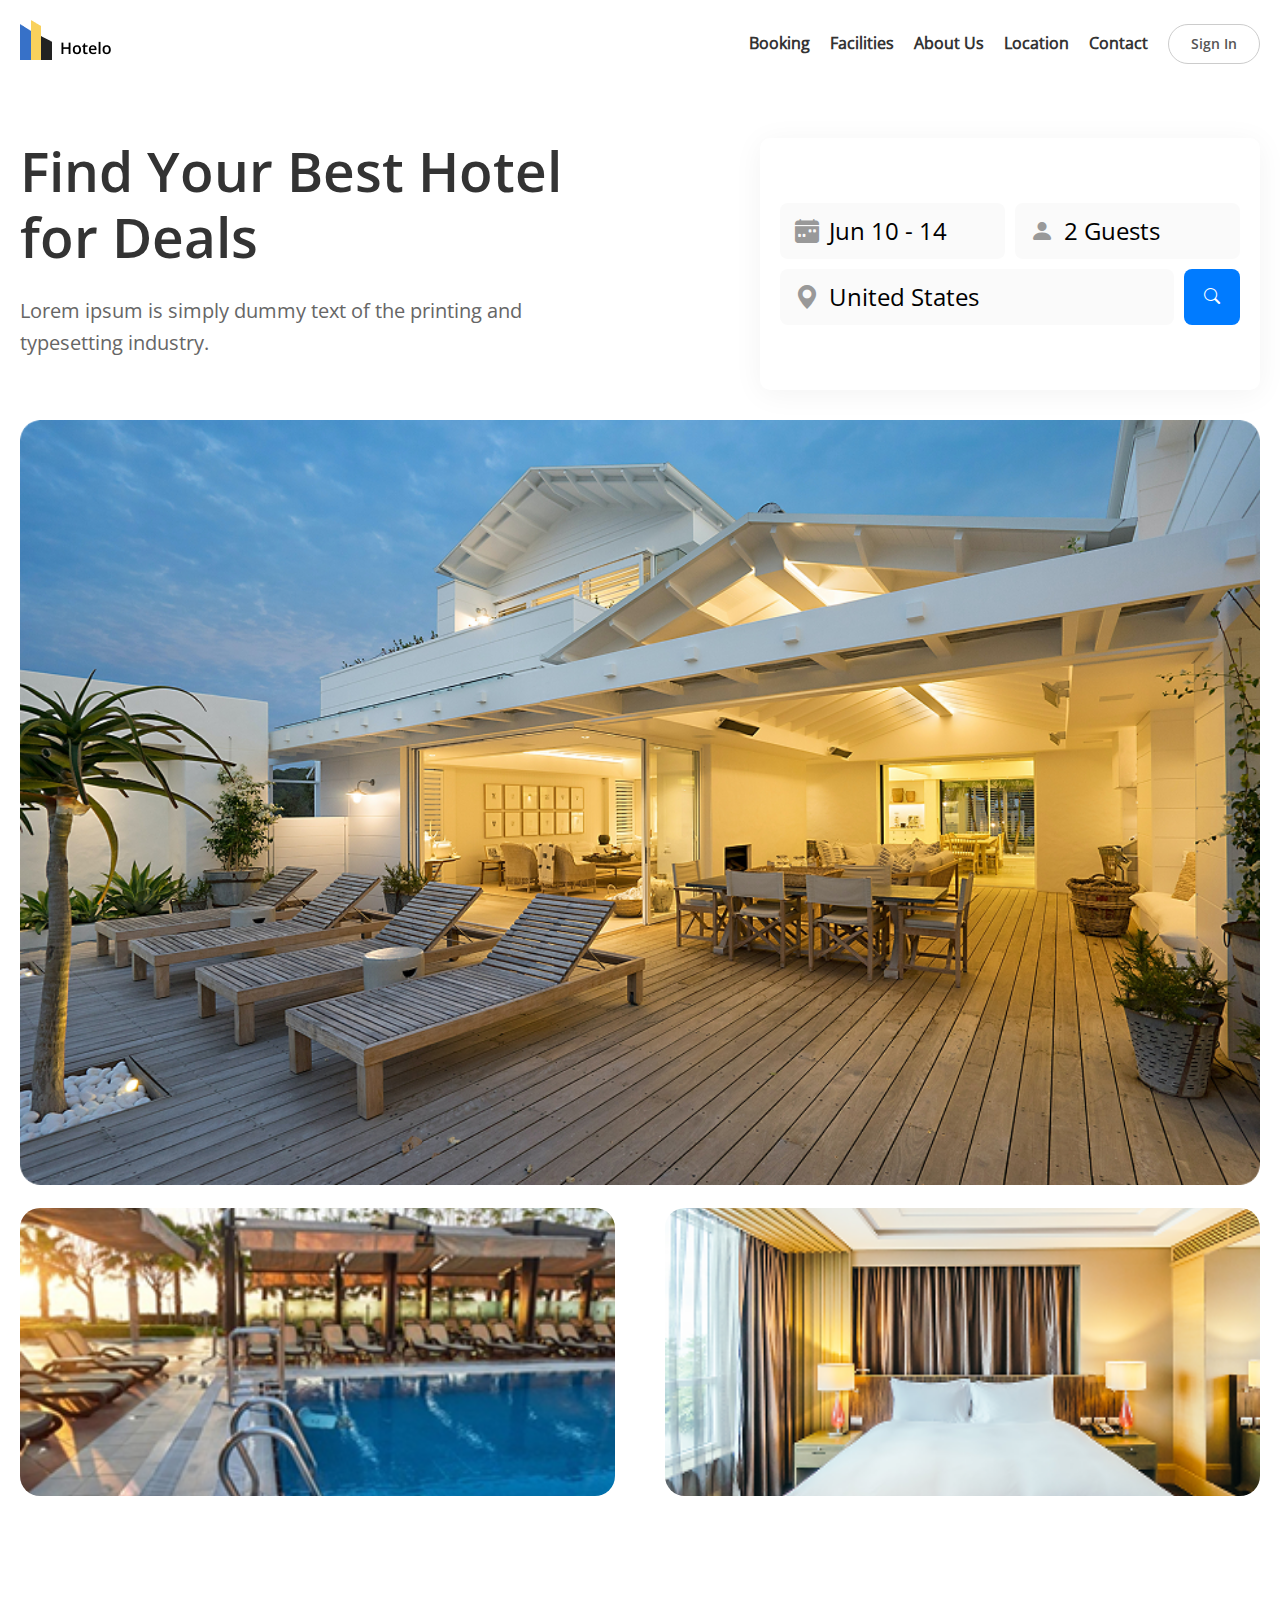
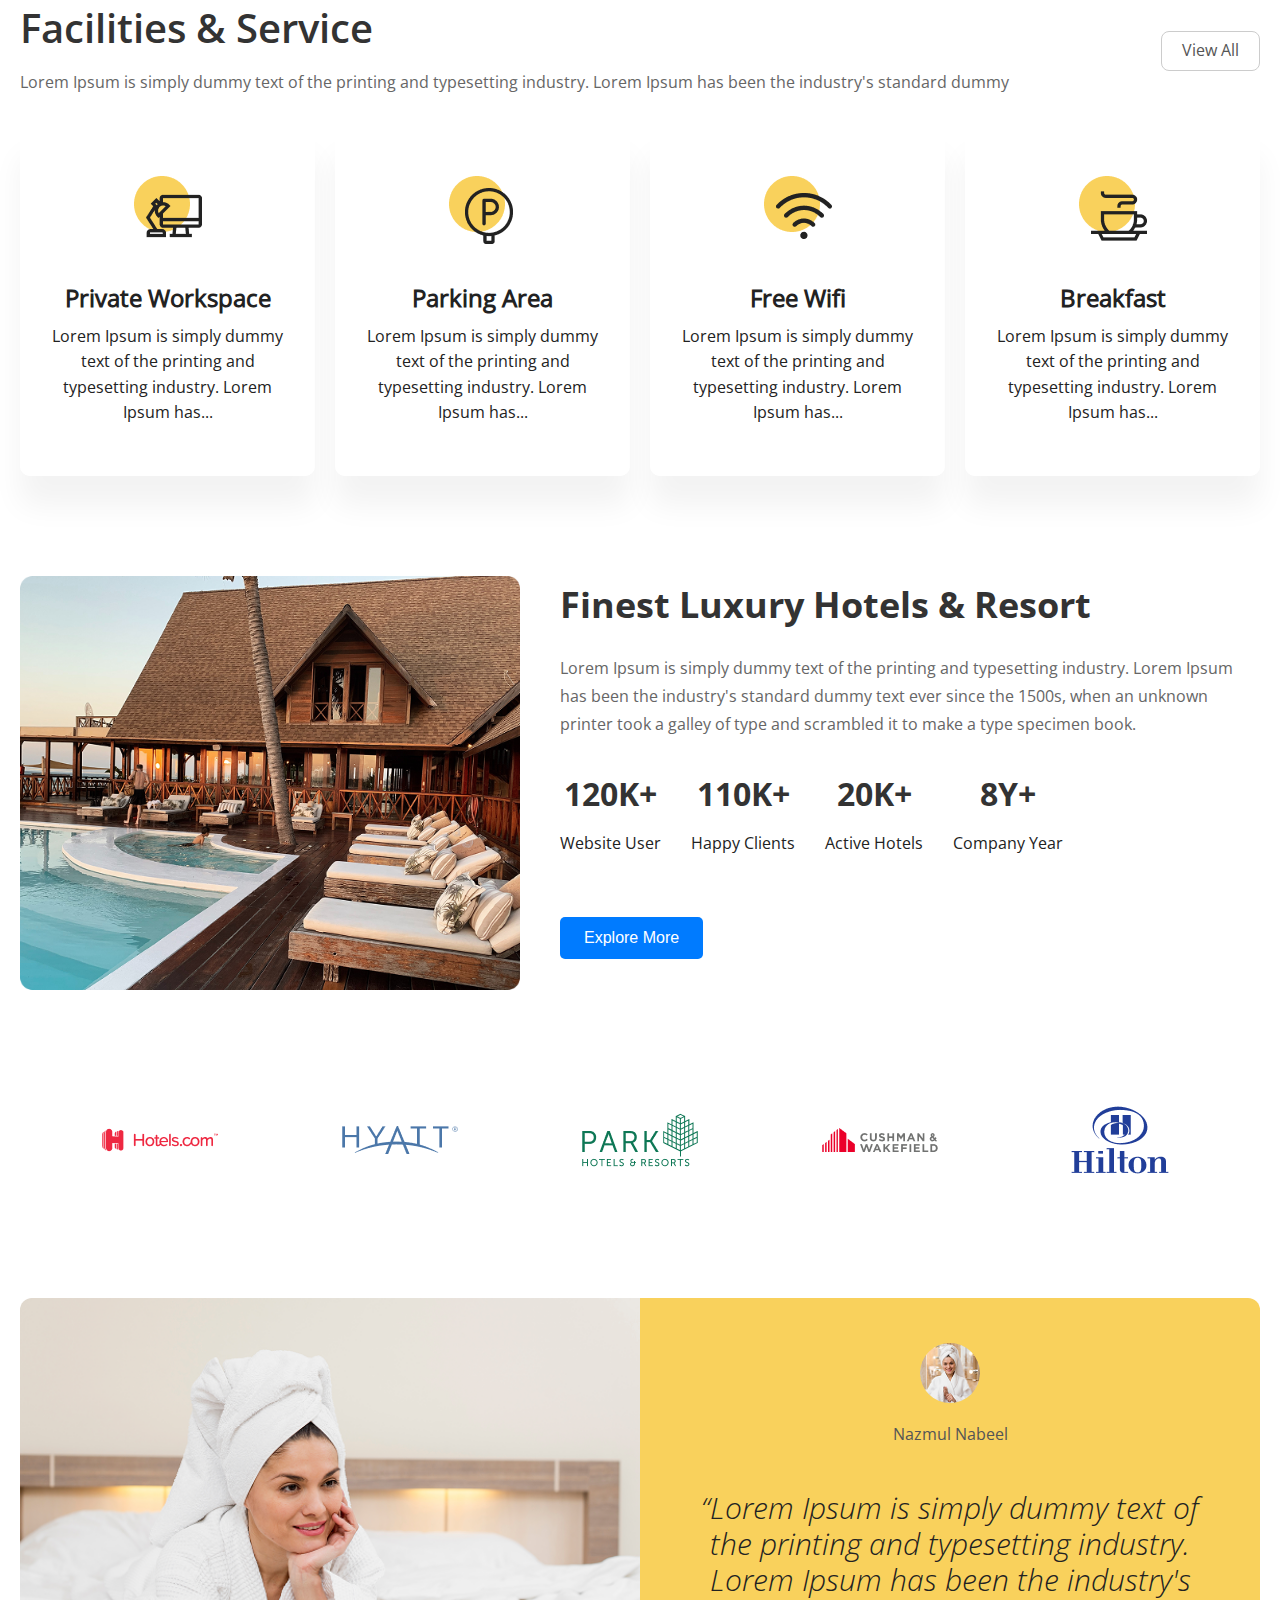
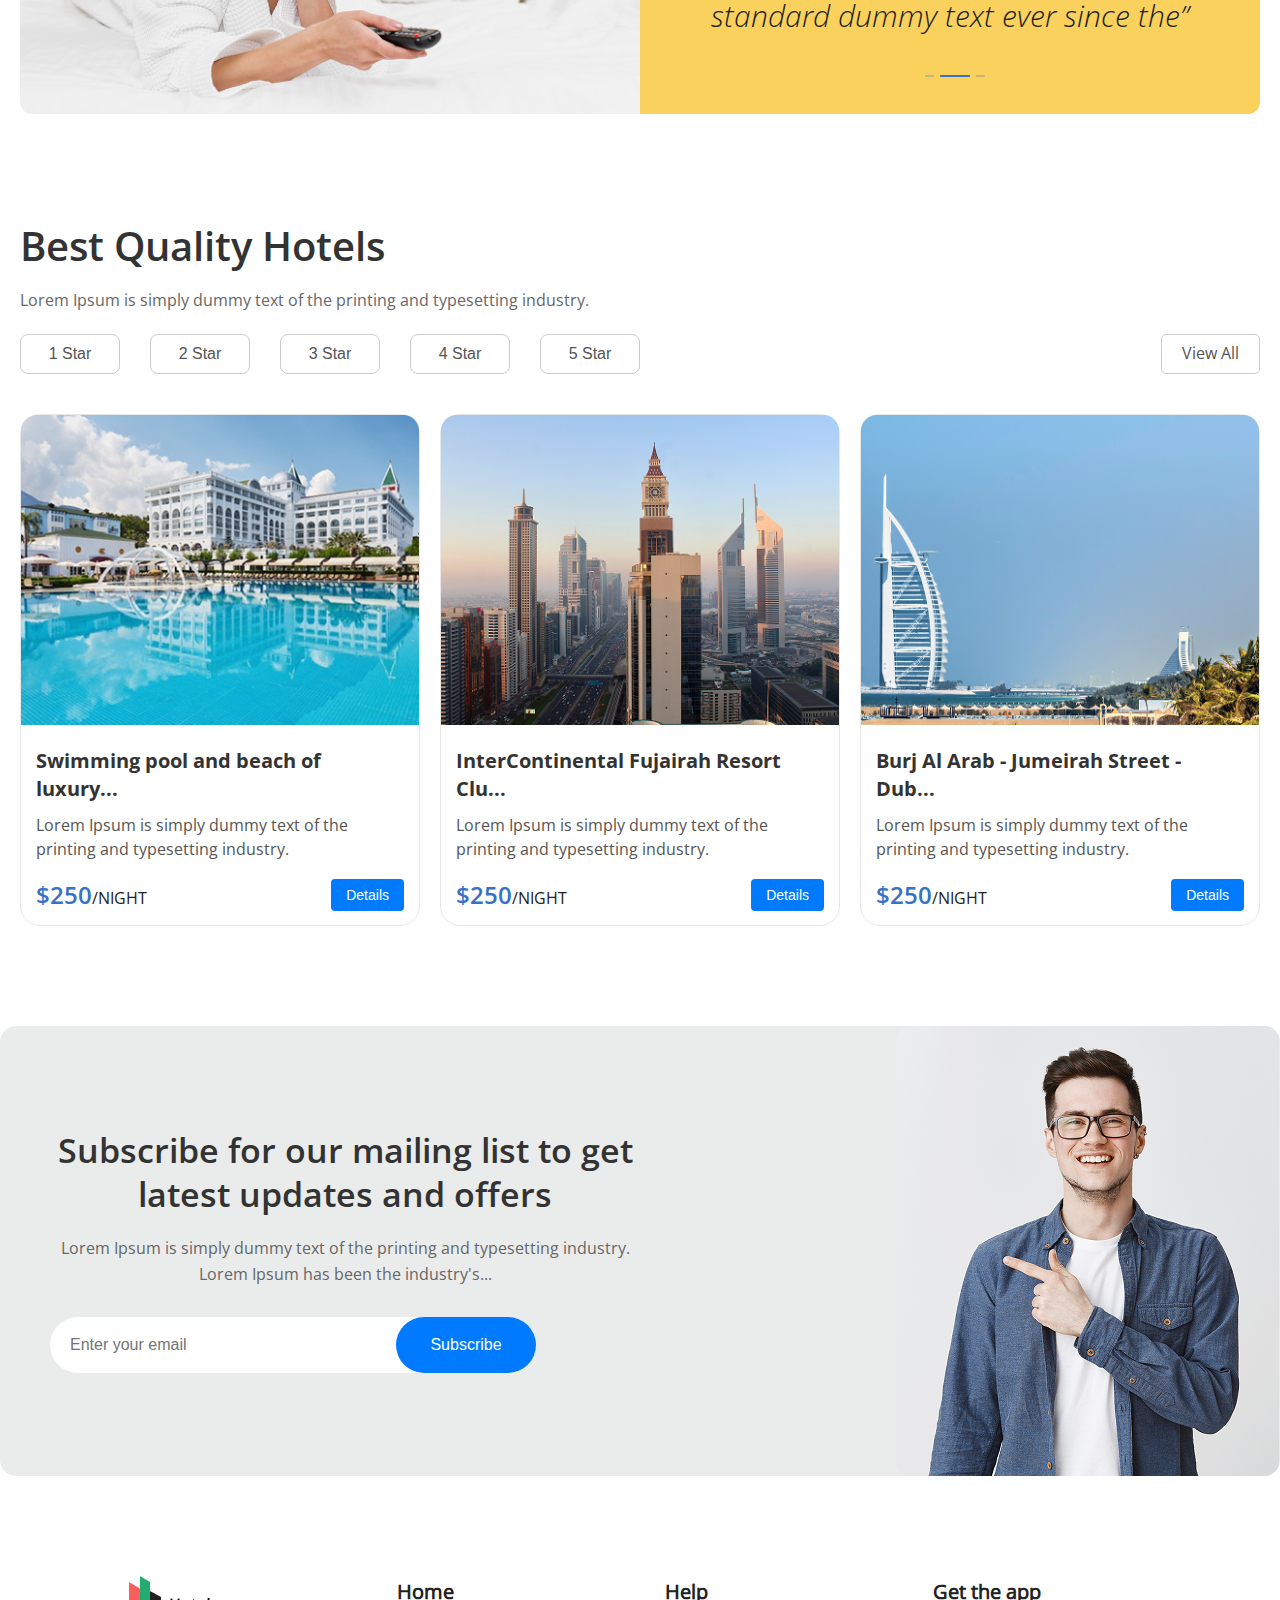
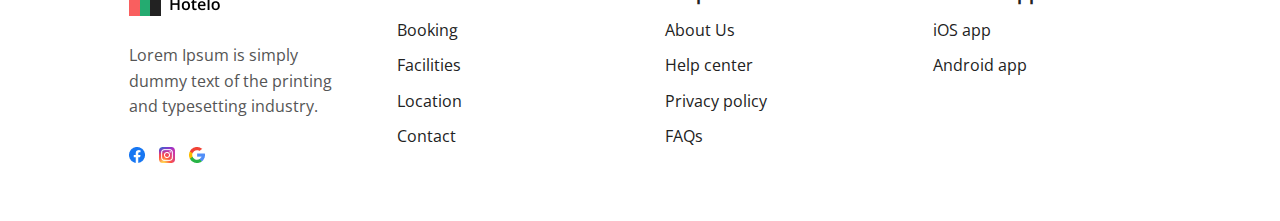
<file: index.html>
<!DOCTYPE html>
<html lang="en">
<head>
    <meta charset="UTF-8">
    <meta name="viewport" content="width=device-width, initial-scale=1.0">
    <title>Hotelo | Hotel booking</title>
    <link rel="icon" href="img/favicon.ico">
    <link rel="stylesheet" href="https://cdn.jsdelivr.net/npm/bootstrap-icons@1.13.1/font/bootstrap-icons.min.css">
    <link rel="stylesheet" href="style.css">
</head>
<body>
    <h1 class="visually-hidden">Hotelo Hotel Booking</h1>

    <!-- Header -->
    <header id="header">
        <div class="container">
            <div class="header-wrapper">
                <div class="logo">
                    <a href="/"><img src="img/logo.png" alt="Hotel Logo"></a>
                </div>
                <div class="nav-container">
                    <nav class="menu-items">
                        <ul class="nav-list">
                            <li><a href="#booking">Booking</a></li>
                            <li><a href="#facilities">Facilities</a></li>
                            <li><a href="#about">About Us</a></li>
                            <li><a href="#location">Location</a></li>
                            <li><a href="#contact">Contact</a></li>
                        </ul>
                    </nav>
                    <div class="user-menu">
                        <button id="menu-btn" class="burger-btn"><img src="img/menu.png" alt="Menu"></button>
                        <a href="#" class="sign-in">Sign In</a>
                    </div>
                </div>
            </div>
            <nav class="mobile-menu">
                <button id="close-menu-btn" class="close-menu-btn"><i class="bi bi-x-lg"></i></button>
                <ul class="nav-list">
                    <li><a href="#booking"><i class="bi bi-bookmark-fill"></i> Booking</a></li>
                    <li><a href="#facilities"><i class="bi bi-gear-fill"></i> Facilities</a></li>
                    <li><a href="#about"><i class="bi bi-info-circle-fill"></i> About Us</a></li>
                    <li><a href="#location"><i class="bi bi-geo-alt-fill"></i> Location</a></li>
                    <li><a href="#contact"><i class="bi bi-envelope-fill"></i> Contact</a></li>
                </ul>
            </nav>
        </div>
    </header>

    <!-- Find Hotel -->
    <section class="find-hotel-section">
        <div class="container">
            <div class="find-hotel-wrapper">
                <div class="text-container">
                    <h2>Find Your Best Hotel for Deals</h2>
                    <p>Lorem ipsum is simply dummy text of the printing and typesetting industry.</p>
                </div>
                <div class="filter-container">
                    <div class="filters">
                        <div class="filter-row">
                            <div class="filter-item filter-item-date">
                                <i class="bi bi-calendar-week-fill"></i>
                                <span>Jun 10 - 14</span>
                            </div>
                            <div class="filter-item filter-item-guests">
                                <i class="bi bi-person-fill"></i>
                                <span>2 Guests</span>
                            </div>
                        </div>
                        <div class="filter-row">
                            <div class="filter-item filter-item-location">
                                <i class="bi bi-geo-alt-fill"></i>
                                <span>United States</span>
                            </div>
                            <button class="search-btn">
                                <i class="bi bi-search"></i>
                            </button>
                        </div>
                    </div>
                </div>
            </div>
            <div class="find-hotel-images">
                <div class="main-image">
                    <img src="img/main.png" alt="Wagstaffe NSW, Australia">
                </div>
                <div class="small-images">
                    <img src="img/pool.png" alt="Pool Area">
                    <img src="img/bedroom.png" alt="Bedroom">
                </div>
            </div>
        </div>
    </section>

    <!-- Facilities & Service -->
    <section class="facilities-section">
        <div class="container">
            <div class="facilities-header">
                <div class="facilities-text">
                    <h2>Facilities & Service</h2>
                    <p>Lorem Ipsum is simply dummy text of the printing and typesetting industry. Lorem Ipsum has been the industry's standard dummy</p>
                </div>
                <a href="#" class="view-all">View All</a>
            </div>
            <div class="facilities-grid">
                <div class="facility-item">
                    <img src="img/private-workspace-icon.png" alt="Private Workspace">
                    <h3>Private Workspace</h3>
                    <p>Lorem Ipsum is simply dummy text of the printing and typesetting industry. Lorem Ipsum has...</p>
                </div>
                <div class="facility-item">
                    <img src="img/parking-area-icon.png" alt="Parking Area">
                    <h3>Parking Area</h3>
                    <p>Lorem Ipsum is simply dummy text of the printing and typesetting industry. Lorem Ipsum has...</p>
                </div>
                <div class="facility-item">
                    <img src="img/free-wifi-icon.png" alt="Free Wifi">
                    <h3>Free Wifi</h3>
                    <p>Lorem Ipsum is simply dummy text of the printing and typesetting industry. Lorem Ipsum has...</p>
                </div>
                <div class="facility-item">
                    <img src="img/breakfast-icon.png" alt="Breakfast">
                    <h3>Breakfast</h3>
                    <p>Lorem Ipsum is simply dummy text of the printing and typesetting industry. Lorem Ipsum has...</p>
                </div>
            </div>
        </div>
    </section>

    <!-- Finest Luxury Hotels & Resort -->
    <section class="luxury-hotels-section">
        <div class="container">
            <div class="luxury-hotels-content">
                <img src="img/luxury-hotel.png" alt="Luxury Hotel">
                <div class="luxury-hotels-info">
                    <h2>Finest Luxury Hotels & Resort</h2>
                    <p>Lorem Ipsum is simply dummy text of the printing and typesetting industry. Lorem Ipsum has been the industry's standard dummy text ever since the 1500s, when an unknown printer took a galley of type and scrambled it to make a type specimen book.</p>
                    <div class="stats">
                        <div>
                            <h3>120K+</h3>
                            <p>Website User</p>
                        </div>
                        <div>
                            <h3>110K+</h3>
                            <p>Happy Clients</p>
                        </div>
                        <div>
                            <h3>20K+</h3>
                            <p>Active Hotels</p>
                        </div>
                        <div>
                            <h3>8Y+</h3>
                            <p>Company Year</p>
                        </div>
                    </div>
                    <button class="explore-more">Explore More</button>
                </div>
            </div>
        </div>
    </section>

    <!-- Partner Logos -->
    <section class="partner-logos">
        <div class="container">
            <div class="logos">
                <a href="/"><img src="img/hotels-com-logo.png" alt="Hotels.com"></a>
                <a href="/"><img src="img/hyatt-logo.png" alt="Hyatt"></a>
                <a href="/"><img src="img/park-hotels-resorts-logo.png" alt="Park Hotels & Resorts"></a>
                <a href="/"><img src="img/cushman-wakefield-logo.png" alt="Cushman & Wakefield"></a>
                <a href="/"><img src="img/hilton-logo.png" alt="Hilton"></a>
            </div>
        </div>
    </section>

    <!-- Testimonial -->
    <section class="testimonial-section">
        <div class="container">
            <div class="testimonial-wrapper">
                <img src="img/testimonial-image.png" alt="Customer Testimonial" class="testimonial-image">
                <div class="testimonial-text">
                    <div class="author-info">
                        <img src="img/author.png" alt="Author">
                        <span>Nazmul Nabeel</span>
                    </div>
                    <p>“Lorem Ipsum is simply dummy text of the printing and typesetting industry. Lorem Ipsum has been the industry's standard dummy text ever since the”</p>
                    <div class="scroll-indicator">
                        <img src="img/scroll.png" alt="">
                    </div>
                </div>
            </div>
        </div>
    </section>

    <!-- Best Quality Hotels -->
    <section class="best-hotels-section">
        <div class="container">
            <div class="hotels-header">
                <div class="hotels-text">
                    <h2>Best Quality Hotels</h2>
                    <p>Lorem Ipsum is simply dummy text of the printing and typesetting industry.</p>
                    <div class="filter-wrapper">
                        <div class="hotel-filters">
                            <button>1 Star</button>
                            <button>2 Star</button>
                            <button>3 Star</button>
                            <button>4 Star</button>
                            <button>5 Star</button>
                        </div>
                        <a href="#" class="view-all">View All</a>
                    </div>
                </div>
            </div>
            <div class="hotel-cards">
                <div class="hotel-card">
                    <img src="img/hotel-card-1.png" alt="Hotel 1">
                    <h3>Swimming pool and beach of luxury...</h3>
                    <p>Lorem Ipsum is simply dummy text of the printing and typesetting industry.</p>
                    <div class="price-details">
                        <span><span class="price">$250</span>/NIGHT</span>
                        <button>Details</button>
                    </div>
                </div>
                <div class="hotel-card">
                    <img src="img/hotel-card-2.png" alt="Hotel 2">
                    <h3>InterContinental Fujairah Resort Clu...</h3>
                    <p>Lorem Ipsum is simply dummy text of the printing and typesetting industry.</p>
                    <div class="price-details">
                        <span><span class="price">$250</span>/NIGHT</span>
                        <button>Details</button>
                    </div>
                </div>
                <div class="hotel-card">
                    <img src="img/hotel-card-3.png" alt="Hotel 3">
                    <h3>Burj Al Arab - Jumeirah Street - Dub...</h3>
                    <p>Lorem Ipsum is simply dummy text of the printing and typesetting industry.</p>
                    <div class="price-details">
                        <span><span class="price">$250</span>/NIGHT</span>
                        <button>Details</button>
                    </div>
                </div>
            </div>
        </div>
    </section>

    <!-- Subscribe -->
    <section class="subscribe-section">
        <div class="subscribe-container">
            <div class="subscribe-content">
                <div class="subscribe-text">
                    <h2>Subscribe for our mailing list to get latest updates and offers</h2>
                    <p>Lorem Ipsum is simply dummy text of the printing and typesetting industry. Lorem Ipsum has been the industry's...</p>
                    <form class="subscribe-form">
                        <input type="email" placeholder="Enter your email">
                        <button>Subscribe</button>
                    </form>
                </div>
                <img src="img/subscribe-image.png" alt="Subscribe Image" class="subscribe-image">
            </div>
        </div>
    </section>

    <!-- Footer -->
    <footer>
        <section class="footer-section">
            <div class="container">
                <div class="footer-columns">
                    <div class="footer-logo">
                        <a href="/"><img class="logo-footer" src="img/footer-logo.png" alt="Hotel Logo"></a>
                        <p>Lorem Ipsum is simply dummy text of the printing and typesetting industry.</p>
                        <div class="social-links">
                            <a href="#"><img src="img/facebook-icon.png" alt="Facebook"></a>
                            <a href="#"><img src="img/instagram-icon.png" alt="Instagram"></a>
                            <a href="#"><img src="img/google-icon.png" alt="Google"></a>
                        </div>
                    </div>
                    <div class="footer-links">
                        <h3>Home</h3>
                        <ul>
                            <li><a href="#booking">Booking</a></li>
                            <li><a href="#facilities">Facilities</a></li>
                            <li><a href="#location">Location</a></li>
                            <li><a href="#contact">Contact</a></li>
                        </ul>
                    </div>
                    <div class="footer-links">
                        <h3>Help</h3>
                        <ul>
                            <li><a href="#">About Us</a></li>
                            <li><a href="#">Help center</a></li>
                            <li><a href="#">Privacy policy</a></li>
                            <li><a href="#">FAQs</a></li>
                        </ul>
                    </div>
                    <div class="footer-links">
                        <h3>Get the app</h3>
                        <ul>
                            <li><a href="#">iOS app</a></li>
                            <li><a href="#">Android app</a></li>
                        </ul>
                    </div>
                </div>
            </div>
        </section>
    </footer>
    <script src="script.js"></script>
</body>
</html>
</file>
<file: style.css>
* {
    margin: 0;
    padding: 0;
    box-sizing: border-box;
}

body {
    font-family: 'OpenSans-Regular', sans-serif;
    line-height: 1.6;
    color: #333;
    max-width: 90rem;
    margin: 0 auto;
    font-size: 1rem;
}

.container {
    width: 100%;
    max-width: 80rem;
    margin: 0 auto;
    padding: 0 1.25rem;
}

.visually-hidden {
    position: absolute;
    width: 0.0625rem;
    height: 0.0625rem;
    padding: 0;
    margin: -0.0625rem;
    overflow: hidden;
    clip: rect(0, 0, 0, 0);
    border: 0;
}

/* Font Faces */
@font-face {
    font-family: 'OpenSans-Regular';
    src: url(/fonts/OpenSans-Regular.ttf);
    font-display: swap;
}

@font-face {
    font-family: 'OpenSans-LightItalic';
    src: url(/fonts/OpenSans-LightItalic.ttf);
    font-display: swap;
}

@font-face {
    font-family: 'OpenSans-Bold';
    src: url(/fonts/OpenSans-Bold.ttf);
    font-display: swap;
}

@font-face {
    font-family: 'OpenSans-SemiBold';
    src: url(/fonts/OpenSans-SemiBold.ttf);
    font-display: swap;
}

/* Header */
header {
    background: #fff;
    padding: 1.25rem 0;
    position: relative;
    z-index: 1001;
    min-height: 4rem;
}

.header-wrapper {
    display: flex;
    align-items: center;
    justify-content: space-between;
}

.logo {
    display: flex;
    align-items: center;
    gap: 0.625rem;
}

.nav-container {
    display: flex;
    align-items: center;
    gap: 1.25rem;
}

nav {
    display: flex;
    align-items: center;
}

nav ul {
    list-style: none;
    display: flex;
    align-items: center;
    gap: 1.25rem;
}

nav ul li a {
    text-decoration: none;
    color: #333;
    font-weight: bold;
    font-size: 1rem;
    transition: color 0.3s ease;
}

nav ul li a:hover,
nav ul li a:focus {
    color: #007bff;
}

.user-menu {
    display: flex;
    align-items: center;
    gap: 0.9375rem;
}

#menu-btn {
    background: transparent;
    border: none;
    width: 1.5rem;
    height: 1.5rem;
    cursor: pointer;
    display: none;
}

.burger-btn img {
    width: 100%;
    height: auto;
}

.sign-in {
    width: 5.75rem;
    height: 2.5rem;
    font-family: 'OpenSans-SemiBold', sans-serif;
    font-size: 0.875rem;
    background: #fff;
    color: #555555;
    border: 0.0625rem solid #ccc;
    padding: 0.625rem 1.25rem;
    border-radius: 1.25rem;
    text-decoration: none;
    display: flex;
    align-items: center;
    justify-content: center;
    transition: all 0.3s ease;
}

.sign-in:hover,
.sign-in:focus {
    background: #007bff;
    color: #fff;
    border-color: #007bff;
}

/* Mobile Menu */
.mobile-menu {
    display: none;
    position: fixed;
    top: -100%;
    left: 0;
    width: 100vw;
    background: #fff;
    z-index: 1000;
    box-shadow: 0 0.25rem 0.75rem rgba(0, 0, 0, 0.15);
    padding: 1.25rem;
    height: auto;
}

.mobile-menu.active {
    display: block;
    animation: slideDown 0.4s ease-in-out forwards;
}

.close-menu-btn {
    position: absolute;
    top: 1rem;
    right: 1.25rem;
    background: none;
    border: none;
    font-size: 1.5rem;
    cursor: pointer;
    color: #555;
    transition: color 0.3s ease;
}

.close-menu-btn:hover {
    color: #007bff;
}

.mobile-menu ul {
    list-style: none;
    padding: 0;
    margin-top: 2.5rem;
}

.mobile-menu ul li {
    margin: 0.75rem 0;
}

.mobile-menu ul li a {
    text-decoration: none;
    color: #333;
    font-size: 1.25rem;
    font-family: 'OpenSans-SemiBold', sans-serif;
    display: flex;
    align-items: center;
    padding: 0.625rem 1rem;
    border-radius: 0.5rem;
    transition: background-color 0.3s ease, color 0.3s ease;
}

.mobile-menu ul li a i {
    margin-right: 0.75rem;
    font-size: 1.125rem;
}

.mobile-menu ul li a:hover {
    color: #007bff;
}

@keyframes slideDown {
    from {
        top: -100%;
    }
    to {
        top: 0rem;
    }
}

/* Find Hotel */
.find-hotel-section {
    background: #fff;
    padding: 3.125rem 0;
}

.find-hotel-wrapper {
    display: flex;
    gap: 2.5rem;
    align-items: flex-start;
    margin-bottom: 1.875rem;
    width: 100%;
    max-width: 80rem;
    margin-left: auto;
    margin-right: 0;
    padding: 0;
}

.text-container {
    flex: 1;
    max-width: 35rem;
    width: 100%;
}

.text-container h2 {
    font-size: 3.4375rem;
    line-height: 1.2;
    color: #333;
    font-family: 'OpenSans-SemiBold', sans-serif;
    margin-bottom: 1.5625rem;
    white-space: normal;
}

.text-container p {
    font-size: 1.25rem;
    color: #666;
    line-height: 1.6;
}

.filter-container {
    background: #fff;
    border-radius: 0.625rem;
    box-shadow: 0 0.25rem 1.875rem rgba(0, 0, 0, 0.05);
    padding: 1.25rem;
    width: 31.25rem;
    height: 15.75rem;
    display: flex;
    flex-direction: column;
    justify-content: center;
    align-items: center;
    margin-left: auto;
}

.filters {
    display: flex;
    flex-direction: column;
    gap: 0.625rem;
    width: 100%;
}

.filter-row {
    display: flex;
    gap: 0.625rem;
    align-items: center;
    width: 100%;
}

.filter-item {
    background: #fff;
    padding: 0.625rem 0.9375rem;
    border-radius: 0.5rem;
    display: flex;
    align-items: center;
    font-size: 1.5rem;
    color: #000000;
    flex: 1;
    height: 3.5rem;
    line-height: 2rem;
}

.bi-calendar-week-fill,
.bi-person-fill,
.bi-geo-alt-fill {
    display: flex;
    align-items: center;
    width: 1.5rem;
    height: 1.5rem;
}

.filter-item i {
    margin-right: 0.625rem;
    color: #999999;
}

.filter-item-date,
.filter-item-guests {
    width: 13.625rem;
    background-color: #FAFAFA;
}

.filter-item-location {
    width: 25.25rem;
    background-color: #FAFAFA;
}

.search-btn {
    background: #007bff;
    color: #fff;
    border: none;
    border-radius: 0.5rem;
    font-size: 1rem;
    cursor: pointer;
    transition: all 0.3s ease;
    width: 3.5rem;
    height: 3.5rem;
    display: flex;
    align-items: center;
    justify-content: center;
}

.search-btn:hover,
.search-btn:focus {
    background: #0056b3;
}

.find-hotel-images {
    display: flex;
    gap: 1rem;
    width: 100%;
    max-width: 80rem;
    margin-left: auto;
    margin-right: 0;
    padding: 0;
}

.main-image img {
    width: 100%;
    max-width: 59.75rem;
    height: auto;
    min-height: 36.875rem;
    object-fit: cover;
    border-radius: 1.25rem;
}

.small-images {
    display: flex;
    flex-direction: column;
    gap: 1rem;
    width: 100%;
    max-width: 19.25rem;
}

.small-images img {
    width: 100%;
    height: auto;
    max-height: 17.9375rem;
    object-fit: cover;
    border-radius: 1.25rem;
}

/* Facilities & Service */
.facilities-section {
    padding: 3.125rem 0;
}

.facilities-header {
    display: flex;
    justify-content: space-between;
    align-items: center;
    width: 100%;
    margin-bottom: 1.25rem;
}

.facilities-text {
    display: flex;
    flex-direction: column;
    flex-grow: 1;
}

.facilities-text h2 {
    font-size: 2.5rem;
    font-family: 'OpenSans-SemiBold', sans-serif;
}

.facilities-text p {
    font-size: 1rem;
    color: #666666;
    margin-top: 0.625rem;
    margin-bottom: 0.625rem;
}

.facilities-section .view-all {
    display: inline-flex;
    align-items: center;
    padding: 0.625rem 1.25rem;
    background: #fff;
    border: 0.0625rem solid #ccc;
    border-radius: 0.5rem;
    text-decoration: none;
    color: #555555;
    transition: all 0.3s ease;
    height: 2.5rem;
    white-space: nowrap;
}

.facilities-section .view-all:hover {
    background: #333;
    color: #fff;
}

.facilities-grid {
    display: grid;
    grid-template-columns: repeat(4, 1fr);
    gap: 1.25rem;
    justify-items: center;
}

.facility-item {
    background: rgba(255, 255, 255, 0.9);
    box-shadow: 0 1.875rem 1.875rem rgba(0, 0, 0, 0.05);
    padding: 1.25rem;
    border-radius: 0.625rem;
    text-align: center;
}

.facility-item img {
    width: 4.25rem;
    height: 4.25rem;
    margin-top: 1.875rem;
    margin-bottom: 1.875rem;
}

.facility-item h3 {
    font-size: 1.5rem;
    line-height: 2rem;
    color: #222222;
    font-family: 'OpenSans-Regular', sans-serif;
}

.facility-item p {
    font-size: 1rem;
    font-family: 'OpenSans-Regular', sans-serif;
    margin-top: 0.625rem;
    margin-bottom: 1.875rem;
    color: #222222;
}

/* Finest Luxury Hotels & Resort */
.luxury-hotels-section {
    background: #fff;
    padding: 3.125rem 0;
}

.luxury-hotels-content {
    display: flex;
    gap: 2.5rem;
    flex-wrap: wrap;
}

.luxury-hotels-content img {
    width: 100%;
    max-width: 31.25rem;
    height: auto;
    object-fit: cover;
    border-radius: 0.625rem;
    flex-shrink: 0;
}

.luxury-hotels-info {
    flex: 1;
    min-width: 18.75rem;
}

.luxury-hotels-info h2 {
    font-size: 2.25rem;
    font-family: 'OpenSans-Bold', sans-serif;
    margin-bottom: 1.25rem;
}

.luxury-hotels-info p {
    font-size: 1rem;
    color: #666;
    margin-bottom: 1.875rem;
    line-height: 1.75rem;
}

.stats {
    display: flex;
    gap: 1.875rem;
    margin-bottom: 1.875rem;
    flex-wrap: wrap;
}

.stats div {
    text-align: center;
}

.stats h3 {
    font-size: 2rem;
    font-family: 'OpenSans-Bold', sans-serif;
    color: #333;
}

.stats p {
    font-size: 1rem;
    margin-top: 0.625rem;
    color: #222222;
}

.explore-more {
    background-color: #007bff;
    color: white;
    padding: 0.75rem 1.5rem;
    border: none;
    border-radius: 0.3125rem;
    cursor: pointer;
    font-size: 1rem;
    transition: background-color 0.3s ease;
}

.explore-more:hover,
.explore-more:focus {
    background-color: #0056b3;
}

/* Partner Logos */
.partner-logos {
    padding: 3.125rem 0;
    background: #fff;
}

.logos {
    display: flex;
    justify-content: center;
    gap: 5.625rem;
    flex-wrap: wrap;
}

.logos img {
    width: 9.375rem;
    height: 6.25rem;
    object-fit: contain;
}

/* Testimonial */
.testimonial-section {
    padding: 3.125rem 0;
}

.testimonial-wrapper {
    display: flex;
    border-radius: 0.75rem;
    overflow: hidden;
}

.testimonial-image {
    width: 50%;
    height: auto;
    object-fit: cover;
}

.testimonial-text {
    background-color: #F9D15C;
    padding: 0.9375rem;
    display: flex;
    flex-direction: column;
    justify-content: space-between;
    min-height: auto;
}

.testimonial-text .author-info {
    display: flex;
    flex-direction: column;
    align-items: center;
    gap: 0.3125rem;
    justify-content: center;
}

.testimonial-text .author-info img {
    width: 3.75rem;
    height: 3.75rem;
    border-radius: 50%;
    object-fit: cover;
    margin-top: 1.875rem;
}

.testimonial-text .author-info span {
    font-family: 'OpenSans-Regular', sans-serif;
    color: #555555;
    font-size: 1rem;
    line-height: 2rem;
    margin-top: 0.625rem;
}

.testimonial-text p {
    margin: 0;
    text-align: center;
    font-family: 'OpenSans-LightItalic', sans-serif;
    font-size: 1.875rem;
    line-height: 2.25rem;
    color: #222222;
    flex-grow: 1;
    padding: 2.5rem;
}

.scroll-indicator {
    position: relative;
    top: -0.9375rem;
    margin-top: auto;
    text-align: center;
    margin-left: 0.625rem;
}

/* Best Quality Hotels */
.best-hotels-section {
    padding: 3.125rem 0;
}

.hotels-header {
    display: flex;
    justify-content: space-between;
    align-items: flex-start;
    width: 100%;
}

.hotels-text {
    display: flex;
    flex-direction: column;
    width: 100%;
}

.hotels-text h2 {
    font-size: 2.5rem;
    font-family: 'OpenSans-SemiBold', sans-serif;
}

.hotels-text p {
    font-size: 1rem;
    color: #666666;
    margin-top: 0.625rem;
    margin-bottom: 0.625rem;
}

.filter-wrapper {
    display: flex;
    align-items: center;
    justify-content: space-between;
    width: 100%;
    margin-top: 0.625rem;
    margin-bottom: 2.5rem;
    gap: 1.25rem;
}

.hotel-filters {
    display: flex;
    gap: 1.875rem;
    flex-wrap: nowrap;
    overflow-x: auto;
    -webkit-overflow-scrolling: touch;
    scrollbar-width: none;
}

.hotel-filters::-webkit-scrollbar {
    display: none;
}

.hotel-filters button {
    background: #fff;
    color: #555555;
    width: 6.25rem;
    height: 2.5rem;
    border: 0.0625rem solid #ccc;
    padding: 0.625rem 1.25rem;
    border-radius: 0.5rem;
    font-size: 1rem;
    cursor: pointer;
    transition: all 0.3s ease;
    flex-shrink: 0;
}

.hotel-filters button:hover,
.hotel-filters button:focus {
    background: #007bff;
    color: #fff;
    border-color: #007bff;
}

.best-hotels-section .view-all {
    display: inline-flex;
    align-items: center;
    padding: 0.625rem 1.25rem;
    background: #fff;
    border: 0.0625rem solid #ccc;
    border-radius: 0.3125rem;
    text-decoration: none;
    color: #555555;
    transition: all 0.3s ease;
    height: 2.5rem;
    white-space: nowrap;
}

.best-hotels-section .view-all:hover,
.best-hotels-section .view-all:focus {
    background: #333;
    color: #fff;
}

.hotel-cards {
    display: grid;
    grid-template-columns: repeat(3, 1fr);
    gap: 1.25rem;
}

.hotel-card {
    background: #fff;
    border: 0.0625rem solid #E8E8E8;
    border-radius: 1.25rem;
    text-align: left;
    width: 100%;
}

.hotel-card img {
    width: 100%;
    height: auto;
    object-fit: cover;
    border-top-left-radius: 0.625rem;
    border-top-right-radius: 0.625rem;
    margin-bottom: 0.9375rem;
}

.hotel-card h3 {
    font-size: 1.25rem;
    margin: 0;
    font-family: 'OpenSans-Bold', sans-serif;
    padding: 0 0.9375rem;
    line-height: 1.4;
}

.hotel-card p {
    font-size: 1rem;
    margin: 0.625rem 0;
    color: #555555;
    padding: 0 0.9375rem;
    line-height: 1.5;
}

.price-details {
    display: flex;
    justify-content: space-between;
    align-items: center;
    margin: 0.9375rem 0 0.625rem 0;
    padding: 0 0.9375rem;
}

.price-details span {
    font-size: 1rem;
    font-family: 'OpenSans-Regular', sans-serif;
    color: #222222;
}

.price-details .price {
    font-size: 1.5rem;
    font-family: 'OpenSans-SemiBold', sans-serif;
    color: #3771C8;
}

.price-details button {
    background: #007bff;
    color: #fff;
    padding: 0.5rem 0.9375rem;
    border: none;
    border-radius: 0.25rem;
    font-size: 0.875rem;
    cursor: pointer;
    transition: all 0.3s ease;
    margin-left: 0.625rem;
}

.price-details button:hover,
.price-details button:focus {
    background: #0056b3;
}

/* Subscribe */
.subscribe-section {
    padding: 3.125rem 0;
    display: flex;
    justify-content: center;
    background: transparent;
}

.subscribe-container {
    width: 100%;
    max-width: 80rem;
    height: 28.125rem;
    background: #EAECEB;
    border-radius: 1rem;
    padding: 2rem 3.125rem;
    box-sizing: border-box;
    display: flex;
    justify-content: center;
    align-items: center;
    position: relative;
}

.subscribe-content {
    display: flex;
    flex-direction: row;
    align-items: center;
    width: 100%;
    gap: 1.5rem;
    text-align: center;
}

.subscribe-image {
    max-width: 50%;
    height: 100%;
    object-fit: contain;
    border-radius: 1rem;
    position: absolute;
    right: 0;
    top: 0;
    bottom: 0;
    margin: auto 0;
}

.subscribe-text {
    max-width: 50%;
    margin-right: auto;
}

.subscribe-text h2 {
    font-size: 2.125rem;
    font-family: 'OpenSans-SemiBold', sans-serif;
    margin-bottom: 1.25rem;
    line-height: 1.3;
}

.subscribe-text p {
    font-size: 1rem;
    color: #666666;
    margin-bottom: 1.875rem;
}

.subscribe-form {
    display: flex;
    position: relative;
    width: 100%;
    max-width: 30.375rem;
}

.subscribe-form input {
    width: 100%;
    height: 3.5rem;
    padding: 0.625rem 9.375rem 0.625rem 1.25rem;
    border: none;
    border-radius: 3.125rem;
    font-size: 1rem;
    box-sizing: border-box;
}

.subscribe-form button {
    background: #007bff;
    color: #fff;
    width: 8.75rem;
    height: 3.5rem;
    padding: 0.625rem 1.25rem;
    border: none;
    border-radius: 3.125rem;
    font-size: 1rem;
    cursor: pointer;
    transition: all 0.3s ease;
    position: absolute;
    right: 0;
    top: 0;
}

.subscribe-form button:hover,
.subscribe-form button:focus {
    background: #0056b3;
}

/* Footer */
footer {
    background: #fff;
    padding: 3.125rem 0;
}

.footer-section .container {
    max-width: 66.375rem;
}

.footer-columns {
    display: grid;
    grid-template-columns: repeat(4, 1fr);
    gap: 3.125rem;
}

.footer-logo p {
    font-size: 1rem;
    font-family: 'OpenSans-Regular', sans-serif;
    color: #555555;
    margin-bottom: 1.25rem;
}

.logo-footer {
    margin-bottom: 1.25rem;
}

.footer-links {
    margin-left: 0;
}

.footer-links h3 {
    font-size: 1.25rem;
    font-family: 'OpenSans-Regular', sans-serif;
    color: #222222;
    margin-bottom: 0.625rem;
}

.footer-links ul {
    list-style: none;
    padding: 0;
}

.footer-links ul li a {
    display: block;
    font-family: 'OpenSans-Regular', sans-serif;
    color: #222222;
    margin-bottom: 0.625rem;
    text-decoration: none;
    transition: color 0.3s ease;
}

.footer-links ul li a:hover,
.footer-links ul li a:focus {
    color: #007bff;
}

.social-links a {
    margin-right: 0.625rem;
}

.social-links {
    margin-top: 1.5625rem;
}

@media (max-width: 1400px) {
    .find-hotel-images {
        flex-direction: column;
    }
    .main-image img {
        width: 100%;
        max-width: 100%;
        height: auto;
        min-height: 30rem;
    }
    .small-images {
        flex-direction: row;
        justify-content: space-between;
        max-width: 100%;
    }
    .small-images img {
        width: 48%;
        max-height: 18rem;
        height: auto;
    }
}

@media (max-width: 1200px) {
    .main-image img {
        min-height: 25rem;
    }
    .small-images img {
        max-height: 15.5rem;
    }
    .luxury-hotels-content {
        flex-direction: column;
    }
    .luxury-hotels-content img {
        max-width: 100%;
    }
    .facilities-grid {
        grid-template-columns: repeat(2, 1fr);
    }
}

@media (max-width: 992px) {
    .main-image img {
        min-height: 20rem;
    }
    .small-images img {
        max-height: 13rem;
    }
    .header-wrapper {
        flex-direction: row;
        align-items: center;
        justify-content: space-between;
        padding: 1.25rem 0;
    }
    .menu-items {
        display: none;
    }
    .user-menu {
        margin-top: 0;
    }
    #menu-btn {
        display: block;
    }
    .hotel-cards {
        grid-template-columns: repeat(2, 1fr);
    }
    .facilities-grid {
        grid-template-columns: 1fr;
    }
}

@media (max-width: 768px) {
    .main-image img {
        min-height: 15rem;
    }
    .small-images img {
        max-height: 10rem;
    }
    .find-hotel-wrapper {
        flex-direction: column;
        gap: 1.5rem;
    }
    .text-container h2 {
        font-size: 3rem;
        line-height: 1.3;
    }
    .text-container p {
        font-size: 1.125rem;
        line-height: 1.5;
    }
    .filter-container {
        width: 100%;
    }
    .facilities-header {
        flex-direction: column;
        align-items: flex-start;
        gap: 1rem;
    }
    .facilities-text {
        width: 100%;
    }
    .filter-wrapper {
        flex-direction: column;
        align-items: flex-start;
        gap: 1rem;
    }
    .hotel-filters {
        width: 100%;
    }
    .best-hotels-section .view-all {
        margin-left: 0;
    }
    .hotel-cards {
        grid-template-columns: 1fr;
    }
    .subscribe-content {
        flex-direction: column;
        text-align: center;
    }
    .subscribe-image {
        display: none;
    }
    .subscribe-text {
        max-width: 100%;
    }
    .subscribe-form {
        max-width: 25rem;
    }
    .subscribe-container {
        height: auto;
    }
    .mobile-menu ul {
        display: grid;
        grid-template-columns: 1fr 1fr;
        gap: 0.5rem;
        margin-top: 2rem;
    }
    .mobile-menu ul li {
        margin: 0;
    }
    .mobile-menu ul li a {
        padding: 0.5rem 0.75rem;
        font-size: 1rem;
    }
    .mobile-menu ul li a i {
        margin-right: 0.5rem;
        font-size: 1.25rem;
    }
}

@media (max-width: 43.75rem) {
    .footer-columns {
        grid-template-columns: repeat(2, 1fr);
        gap: 2rem;
    }
}

@media (max-width: 576px) {
    .main-image img {
        min-height: 12rem;
    }
    .small-images img {
        max-height: 8rem;
    }
    .text-container h2 {
        font-size: 2.5rem;
        line-height: 1.3;
    }
    .text-container p {
        font-size: 1rem;
        line-height: 1.5;
    }
    .find-hotel-wrapper {
        gap: 1.25rem;
    }
    .small-images {
        flex-direction: column;
    }
    .small-images img {
        width: 100%;
        max-height: 8rem;
    }
    .sign-in {
        width: 4.5rem;
        padding: 0.5rem 0.75rem;
        font-size: 0.75rem;
    }
    #menu-btn {
        width: 1.25rem;
        height: 1.25rem;
    }
    .mobile-menu {
        padding: 1rem;
    }
    .close-menu-btn {
        top: 0.75rem;
        right: 1rem;
        font-size: 1.25rem;
    }
    .mobile-menu ul {
        margin-top: 2rem;
    }
    .mobile-menu ul li {
        margin: 0.5rem 0;
    }
    .mobile-menu ul li a {
        font-size: 1rem;
        padding: 0.5rem 0.75rem;
    }
    .mobile-menu ul li a i {
        margin-right: 0.5rem;
        font-size: 0.875rem;
    }
    .subscribe-text h2 {
        font-size: 1.75rem;
    }
    .subscribe-form {
        max-width: 20rem;
    }
    .logos img {
        width: 7.5rem;
        height: 5rem;
    }
    .footer-columns {
        grid-template-columns: 1fr;
        gap: 1.5rem;
    }
}

@media (max-width: 320px) {
    .main-image img {
        min-height: 10rem;
    }
    .small-images img {
        max-height: 6.5rem;
    }
    .container {
        padding: 0 0.625rem;
    }
    .text-container h2 {
        font-size: 2rem;
        line-height: 1.3;
    }
    .text-container p {
        font-size: 0.875rem;
        line-height: 1.4;
    }
    .find-hotel-wrapper {
        gap: 1rem;
    }
    .filter-item {
        font-size: 1.125rem;
    }
    .logos {
        gap: 1.875rem;
    }
    .logos img {
        width: 6.25rem;
        height: 4.375rem;
    }
    .sign-in {
        width: 3.75rem;
        padding: 0.5rem 0.5rem;
        font-size: 0.625rem;
    }
    .subscribe-text h2 {
        font-size: 1.5rem;
    }
    .subscribe-form {
        max-width: 18rem;
    }
    #menu-btn {
        width: 1rem;
        height: 1rem;
    }
    .mobile-menu {
        padding: 0.75rem;
    }
    .close-menu-btn {
        top: 0.5rem;
        right: 0.75rem;
        font-size: 1rem;
    }
    .mobile-menu ul {
        margin-top: 1.5rem;
    }
    .mobile-menu ul li {
        margin: 0.375rem 0;
    }
    .mobile-menu ul li a {
        font-size: 0.875rem;
        padding: 0.375rem 0.625rem;
    }
    .mobile-menu ul li a i {
        margin-right: 0.375rem;
        font-size: 0.75rem;
    }
}
</file>
